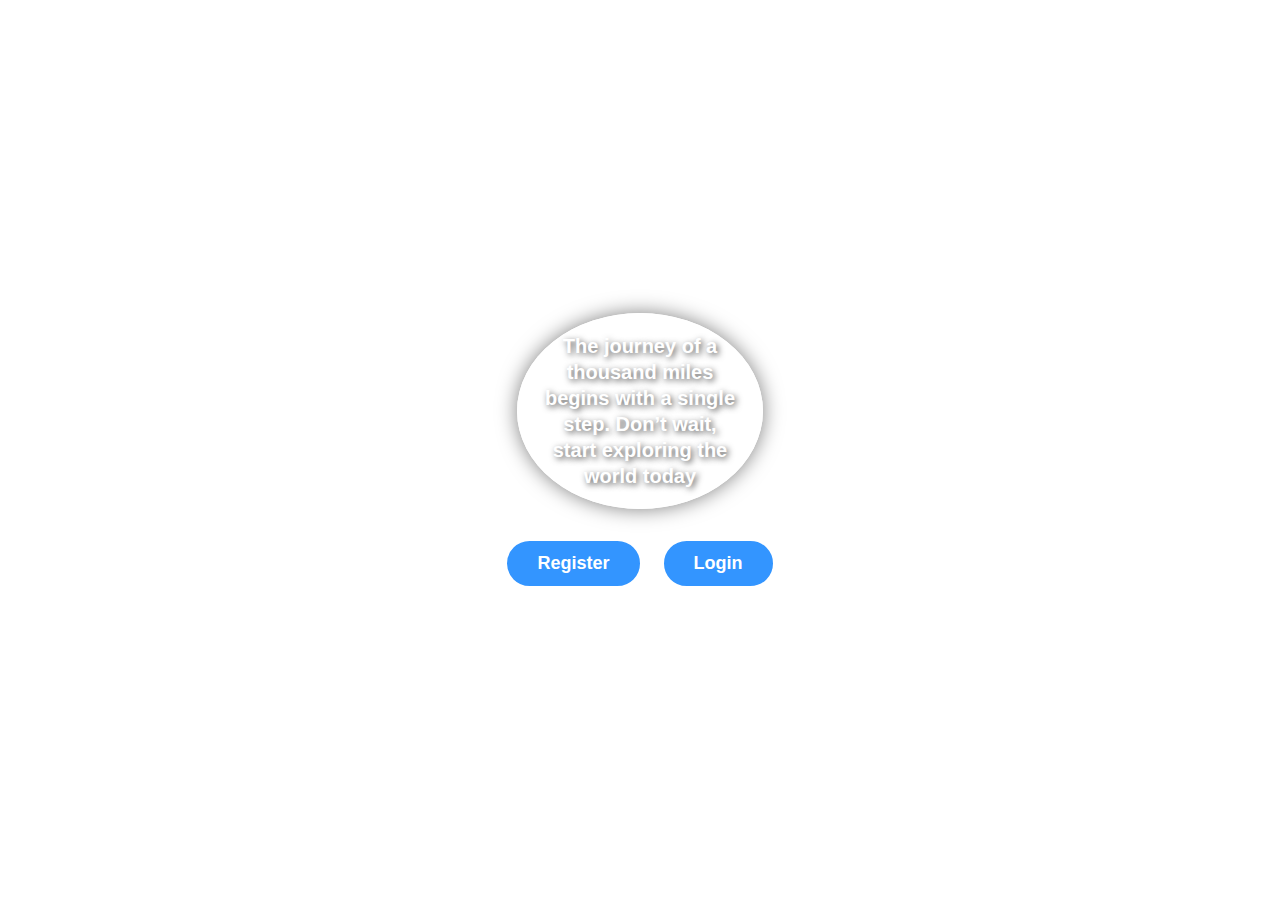
<file: index.html>
<!DOCTYPE html>
<html lang="en">
<head>
  <meta charset="UTF-8">
  <title>Travel Planner</title>
  <style>
    body {
      margin: 0;
      padding: 0;
      font-family: Arial, sans-serif;
      background-image: url('https://static.vecteezy.com/system/resources/thumbnails/045/859/618/small/beautiful-tropical-maldives-island-scene-blue-sea-blue-sky-holiday-vacation-vertical-background-wooden-pathway-pier-amazing-summer-travel-concept-ocean-bay-palm-trees-sandy-beach-exotic-nature-photo.jpg');
      background-size: cover;
      background-position: center;
      background-repeat: no-repeat;
      height: 100vh;
      color: white;
      text-align: center;
      display: flex;
      flex-direction: column;
      justify-content: center;
      align-items: center;
    }

    /* Oval container for image + quote */
    .oval-quote {
      width: 200px;
      height: 150px;
      border-radius: 50%;
      background-image: url('https://images.rawpixel.com/image_social_landscape/cHJpdmF0ZS9sci9pbWFnZXMvd2Vic2l0ZS8yMDIyLTA1L3JtMjE4YmF0Y2g5LW15bnQtNjMuanBn.jpg');
      background-size: cover;
      background-position: center;
      display: flex;
      justify-content: center;
      align-items: center;
      text-align: center;
      padding: 20px;
      box-shadow: 0 0 20px rgba(0,0,0,0.5);
      border: 3px solid white;
      margin-bottom: 30px;
    }

    .oval-quote h1 {
      font-size: 20px;
      line-height: 1.3;
      color: #fff;
      text-shadow: 2px 2px 6px rgba(0,0,0,0.7);
      margin: 0;
    }

    .button-container {
      display: flex;
      gap: 20px;
    }

    a {
      display: inline-block;
      padding: 12px 30px;
      font-size: 18px;
      font-weight: bold;
      color: white;
      background-color: rgba(0, 123, 255, 0.8);
      border: 2px solid white;
      border-radius: 25px;
      text-decoration: none;
      transition: all 0.3s ease;
    }

    a:hover {
      background-color: white;
      color: #007bff;
      transform: scale(1.05);
      text-decoration: none;
    }
  </style>
</head>
<body>

  <!-- Oval image with quote inside -->
  <div class="oval-quote">
    <h1>The journey of a thousand miles begins with a single step. Don’t wait, start exploring the world today</h1>
  </div>

  <div class="button-container">
    <a href="registration.html">Register</a>
    <a href="login.html">Login</a>
  </div>

</body>
</html>
</file>
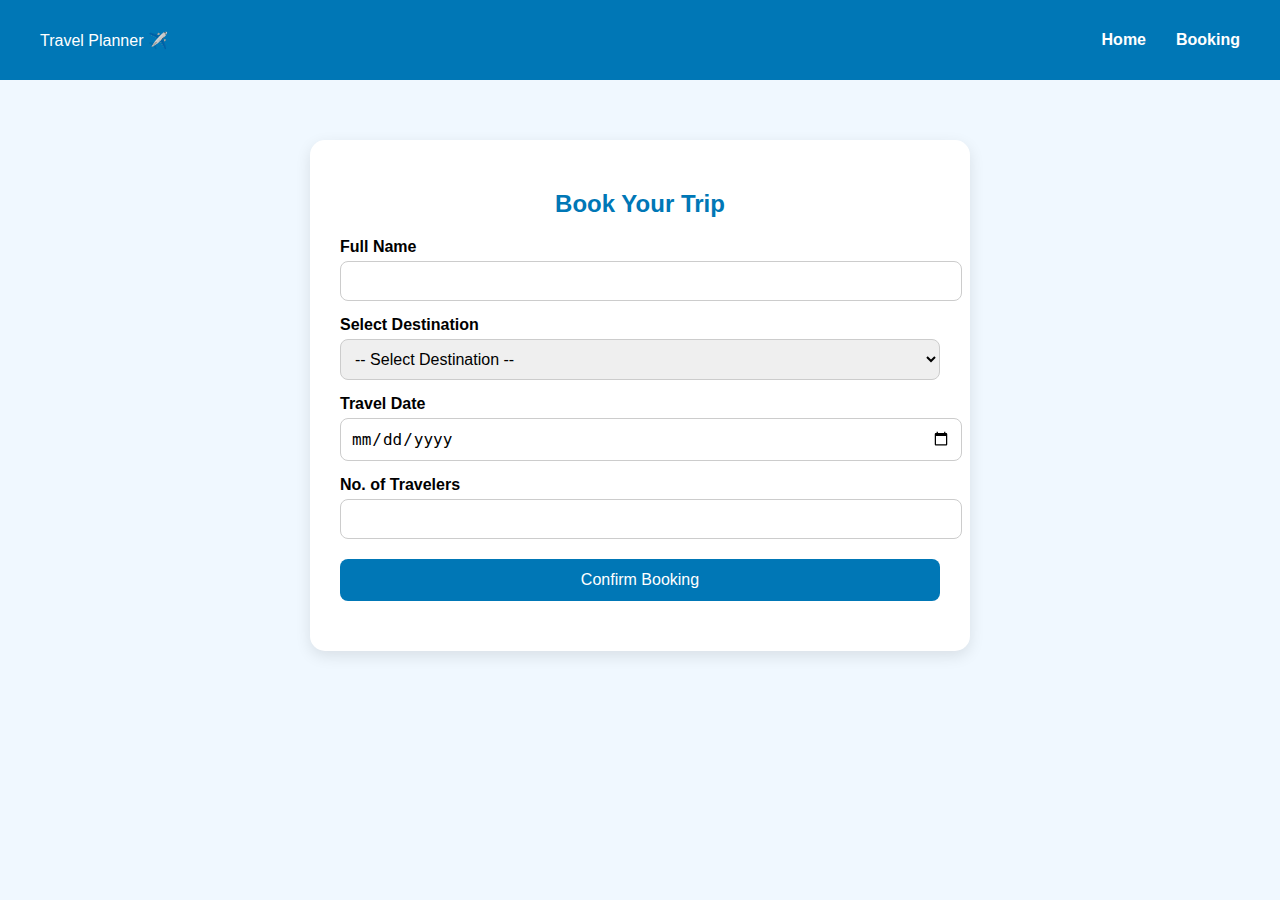
<file: book.html>
<!DOCTYPE html>
<html lang="en">
<head>
  <meta charset="UTF-8">
  <meta name="viewport" content="width=device-width, initial-scale=1.0">
  <title>Book a Trip</title>
  <style>
    body {
      font-family: "Poppins", sans-serif;
      background-color: #f0f8ff;
      margin: 0;
      padding: 0;
    }

    nav {
      background-color: #0077b6;
      padding: 15px 40px;
      display: flex;
      justify-content: space-between;
      align-items: center;
      color: #fff;
    }

    nav ul {
      list-style: none;
      display: flex;
      gap: 30px;
    }

    nav ul li a {
      color: white;
      text-decoration: none;
      font-weight: bold;
      border-bottom: 2px solid transparent;
    }

    nav ul li a:hover {
      border-bottom: 2px solid #ffdd00;
    }

    .booking-form {
      max-width: 600px;
      margin: 60px auto;
      background: #fff;
      padding: 30px;
      border-radius: 15px;
      box-shadow: 0 5px 15px rgba(0,0,0,0.1);
    }

    h2 {
      text-align: center;
      color: #0077b6;
    }

    label {
      display: block;
      margin: 15px 0 5px;
      font-weight: 600;
    }

    input, select {
      width: 100%;
      padding: 10px;
      border-radius: 8px;
      border: 1px solid #ccc;
      outline: none;
      font-size: 1rem;
    }

    button {
      margin-top: 20px;
      background-color: #0077b6;
      color: #fff;
      border: none;
      padding: 12px 20px;
      border-radius: 8px;
      cursor: pointer;
      width: 100%;
      font-size: 1rem;
      transition: background-color 0.3s ease;
    }

    button:hover {
      background-color: #005f87;
    }

    .message {
      text-align: center;
      margin-top: 20px;
      color: green;
      font-weight: bold;
    }
  </style>
</head>
<body>

  <nav>
    <div>Travel Planner ✈️</div>
    <ul>
      <li><a href="navbar.html">Home</a></li>
      <li><a href="book.html">Booking</a></li>
    </ul>
  </nav>

  <div class="booking-form">
    <h2>Book Your Trip</h2>
    <form id="tripForm">
      <label for="name">Full Name</label>
      <input type="text" id="name" required>

      <label for="destination">Select Destination</label>
      <select id="destination" required>
        <option value="">-- Select Destination --</option>
        <option>Goa</option>
        <option>Jaipur</option>
        <option>Shimla</option>
        <option>Ooty</option>
        <option>Udaipur</option>
        <option>Manali</option>
      </select>

      <label for="date">Travel Date</label>
      <input type="date" id="date" required>

      <label for="people">No. of Travelers</label>
      <input type="number" id="people" min="1" required>

      <button type="submit">Confirm Booking</button>
    </form>
    <div class="message" id="message"></div>
  </div>

  <script>
    const form = document.getElementById("tripForm");
    const message = document.getElementById("message");

    form.addEventListener("submit", (e) => {
      e.preventDefault();
      message.textContent = "🎉 Your trip has been successfully booked!";
      form.reset();
    });
  </script>

</body>
</html>
</file>
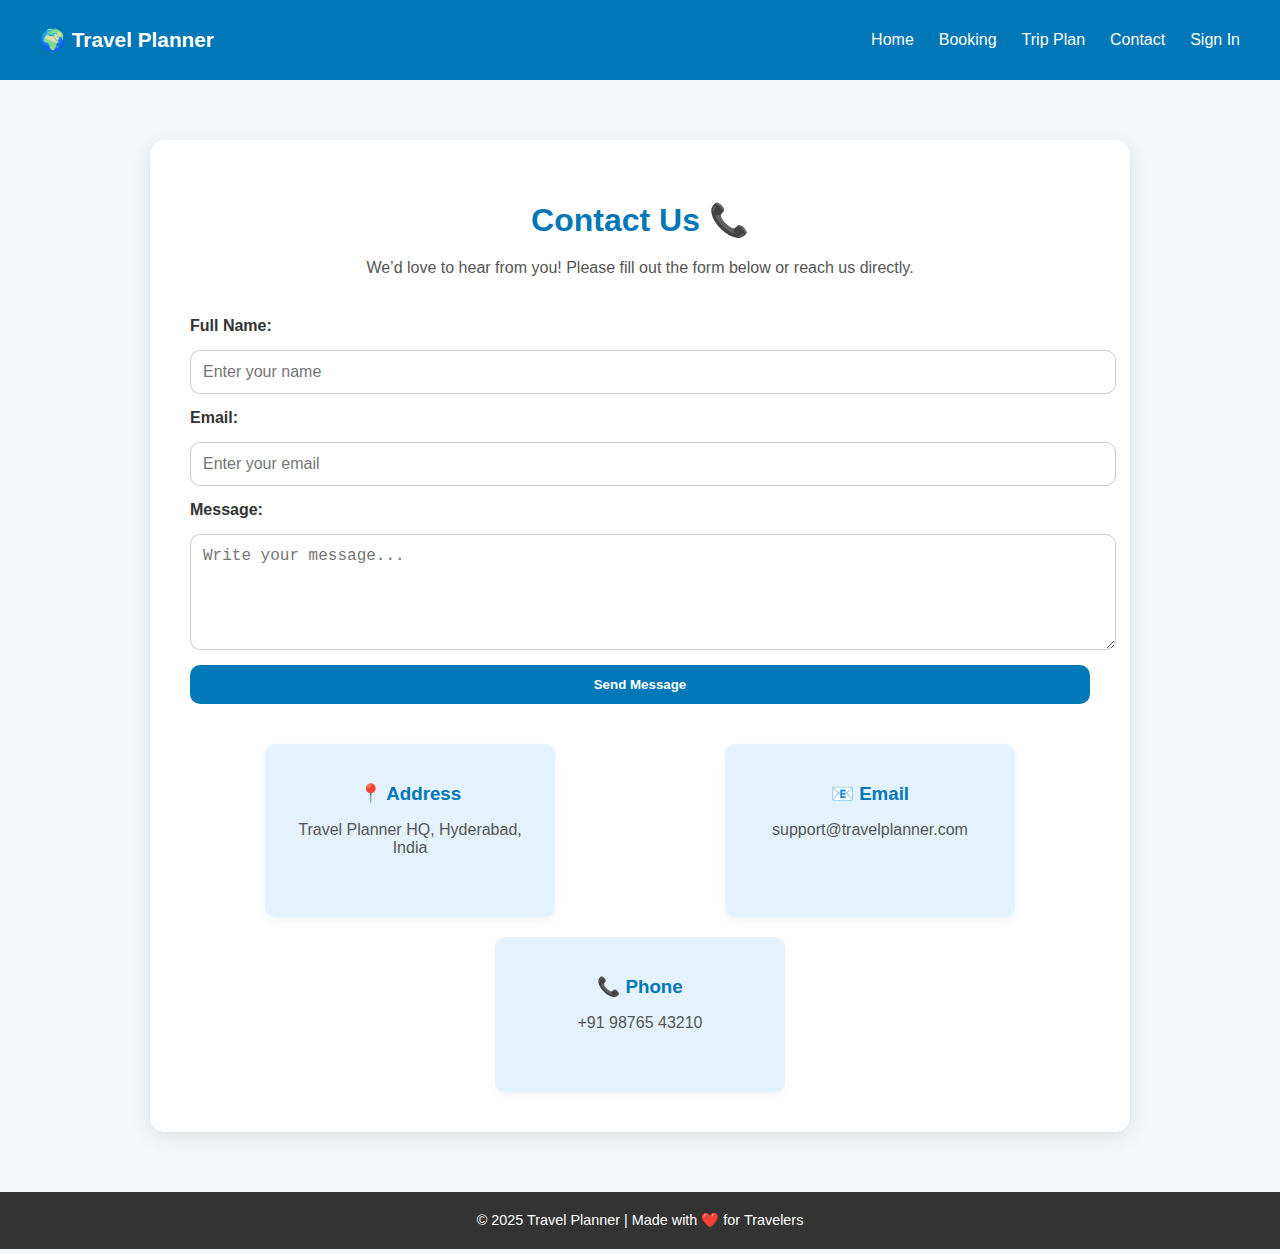
<file: contact.html>
<!DOCTYPE html>
<html lang="en">
<head>
  <meta charset="UTF-8" />
  <meta name="viewport" content="width=device-width, initial-scale=1.0" />
  <title>Contact Us - Travel Planner</title>

  <style>
    body {
      margin: 0;
      font-family: "Poppins", sans-serif;
      background-color: #f4f8fb;
      color: #333;
    }

    /* Navbar */
    nav {
      background-color: #0077b6;
      padding: 15px 40px;
      display: flex;
      justify-content: space-between;
      align-items: center;
    }
    nav .logo {
      color: white;
      font-weight: bold;
      font-size: 1.3rem;
    }
    nav ul {
      list-style: none;
      display: flex;
      gap: 25px;
    }
    nav ul li a {
      color: white;
      text-decoration: none;
      font-weight: 500;
      transition: 0.3s;
    }
    nav ul li a:hover {
      text-decoration: underline;
    }

    /* Contact Section */
    .contact-container {
      max-width: 900px;
      margin: 60px auto;
      background: white;
      padding: 40px;
      border-radius: 15px;
      box-shadow: 0 5px 20px rgba(0,0,0,0.1);
    }

    .contact-container h1 {
      text-align: center;
      color: #0077b6;
      margin-bottom: 20px;
    }

    .contact-container p {
      text-align: center;
      color: #555;
      margin-bottom: 40px;
    }

    form {
      display: flex;
      flex-direction: column;
      gap: 15px;
    }

    label {
      font-weight: 600;
    }

    input, textarea {
      width: 100%;
      padding: 12px;
      border-radius: 10px;
      border: 1px solid #ccc;
      font-size: 1rem;
    }

    button {
      background-color: #0077b6;
      color: white;
      padding: 12px;
      border: none;
      border-radius: 10px;
      cursor: pointer;
      font-weight: bold;
      transition: background 0.3s ease;
    }

    button:hover {
      background-color: #005f8a;
    }

    .success {
      margin-top: 20px;
      background: #e0f7fa;
      padding: 10px;
      border-radius: 8px;
      color: #0077b6;
      display: none;
      text-align: center;
      font-weight: bold;
    }

    /* Contact Info Section */
    .info {
      margin-top: 40px;
      display: flex;
      justify-content: space-around;
      flex-wrap: wrap;
      gap: 20px;
      text-align: center;
    }

    .info div {
      background: #e3f2fd;
      padding: 20px;
      border-radius: 10px;
      width: 250px;
      box-shadow: 0 4px 10px rgba(0,0,0,0.05);
    }

    .info h3 {
      color: #0077b6;
      margin-bottom: 10px;
    }

    footer {
      text-align: center;
      background: #333;
      color: #fff;
      padding: 20px 0;
      font-size: 0.9rem;
      margin-top: 50px;
    }
  </style>
</head>
<body>

  <!-- Navbar -->
  <nav>
    <div class="logo">🌍 Travel Planner</div>
    <ul>
      <li><a href="navbar.html">Home</a></li>
      <li><a href="book.html">Booking</a></li>
      <li><a href="trip.html">Trip Plan</a></li>
      <li><a href="contact.html">Contact</a></li>
      <li><a href="#">Sign In</a></li>
    </ul>
  </nav>

  <!-- Contact Section -->
  <div class="contact-container">
    <h1>Contact Us 📞</h1>
    <p>We’d love to hear from you! Please fill out the form below or reach us directly.</p>

    <form id="contactForm">
      <label for="name">Full Name:</label>
      <input type="text" id="name" placeholder="Enter your name" required>

      <label for="email">Email:</label>
      <input type="email" id="email" placeholder="Enter your email" required>

      <label for="message">Message:</label>
      <textarea id="message" rows="5" placeholder="Write your message..." required></textarea>

      <button type="submit">Send Message</button>
    </form>

    <div class="success" id="successMsg">✅ Thank you for reaching out! We'll get back to you soon.</div>

    <div class="info">
      <div>
        <h3>📍 Address</h3>
        <p>Travel Planner HQ, Hyderabad, India</p>
      </div>
      <div>
        <h3>📧 Email</h3>
        <p>support@travelplanner.com</p>
      </div>
      <div>
        <h3>📞 Phone</h3>
        <p>+91 98765 43210</p>
      </div>
    </div>
  </div>

  <footer>© 2025 Travel Planner | Made with ❤️ for Travelers</footer>

  <script>
    const contactForm = document.getElementById("contactForm");
    const successMsg = document.getElementById("successMsg");

    contactForm.addEventListener("submit", (e) => {
      e.preventDefault();
      successMsg.style.display = "block";
      contactForm.reset();

      setTimeout(() => {
        successMsg.style.display = "none";
      }, 4000);
    });
  </script>

</body>
</html>
</file>
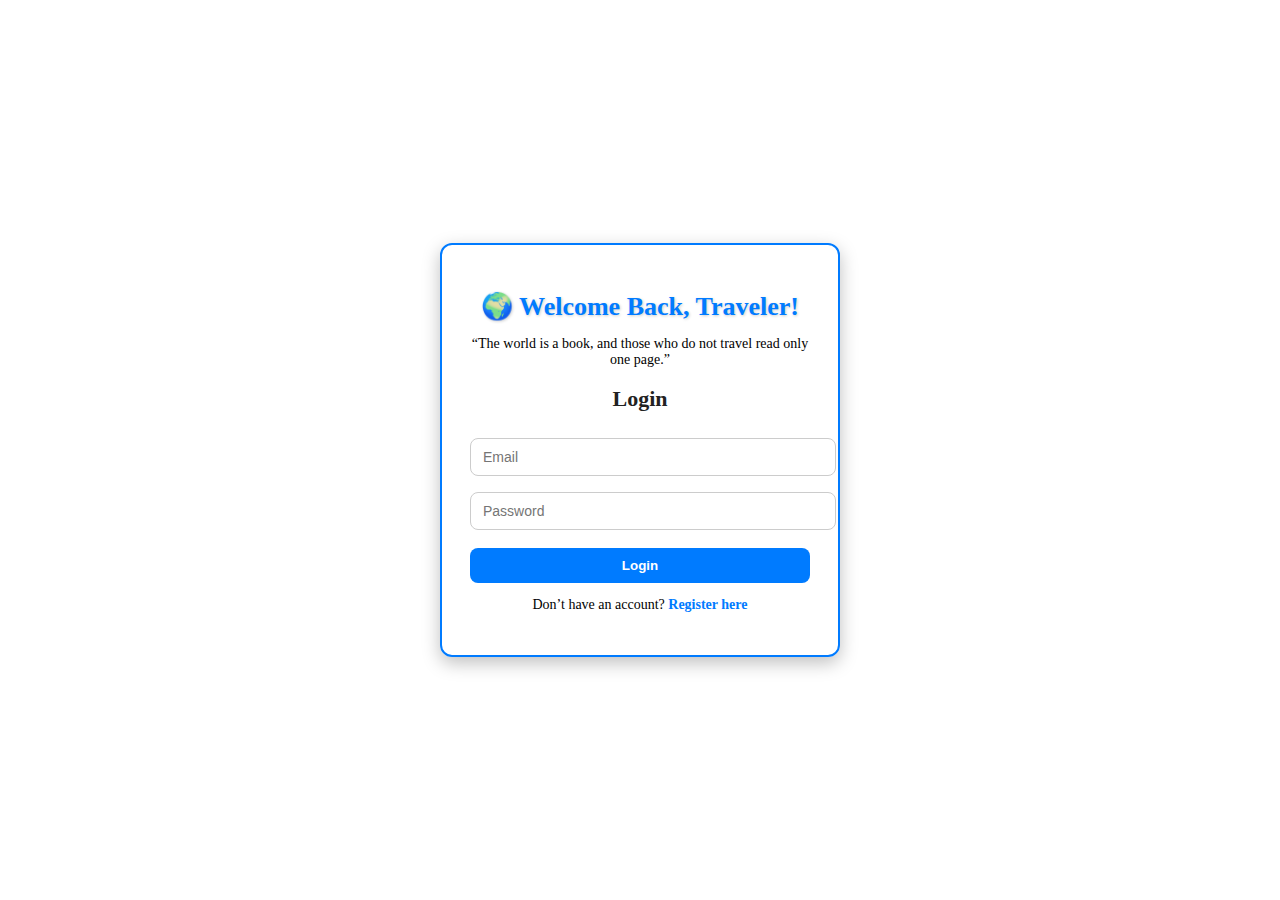
<file: login.html>
<!DOCTYPE html>
<html lang="en">
<head>
  <meta charset="UTF-8" />
  <meta name="viewport" content="width=device-width, initial-scale=1.0" />
  <title>Login Page</title>
  <link rel="stylesheet" href="styles.css" />
</head>
<body style="background-image: url('https://mediawtravel.s3.ap-southeast-1.amazonaws.com/wp-content/uploads/2018/02/30063501/Background-Image-Signup-Page.jpg'); 
             background-size: cover; 
             background-repeat: no-repeat; 
             background-attachment: fixed;">               
  <div class="container">
    <h1 class="welcome-title">🌍 Welcome Back, Traveler!</h1>
    <p class="quote">“The world is a book, and those who do not travel read only one page.”</p>
    <h2>Login</h2>
    <form id="loginForm">
      <input type="email" id="loginEmail" placeholder="Email" required /> <br>
      <input type="password" id="loginPassword" placeholder="Password" required />  <br>
      <button type="submit">Login</button>
    </form>
    <p>Don’t have an account? 
      <a href="registration.html" id="goRegister">Register here</a>
    </p>
  </div>



  <script src="script.js"></script>
</body>
</html>
</file>
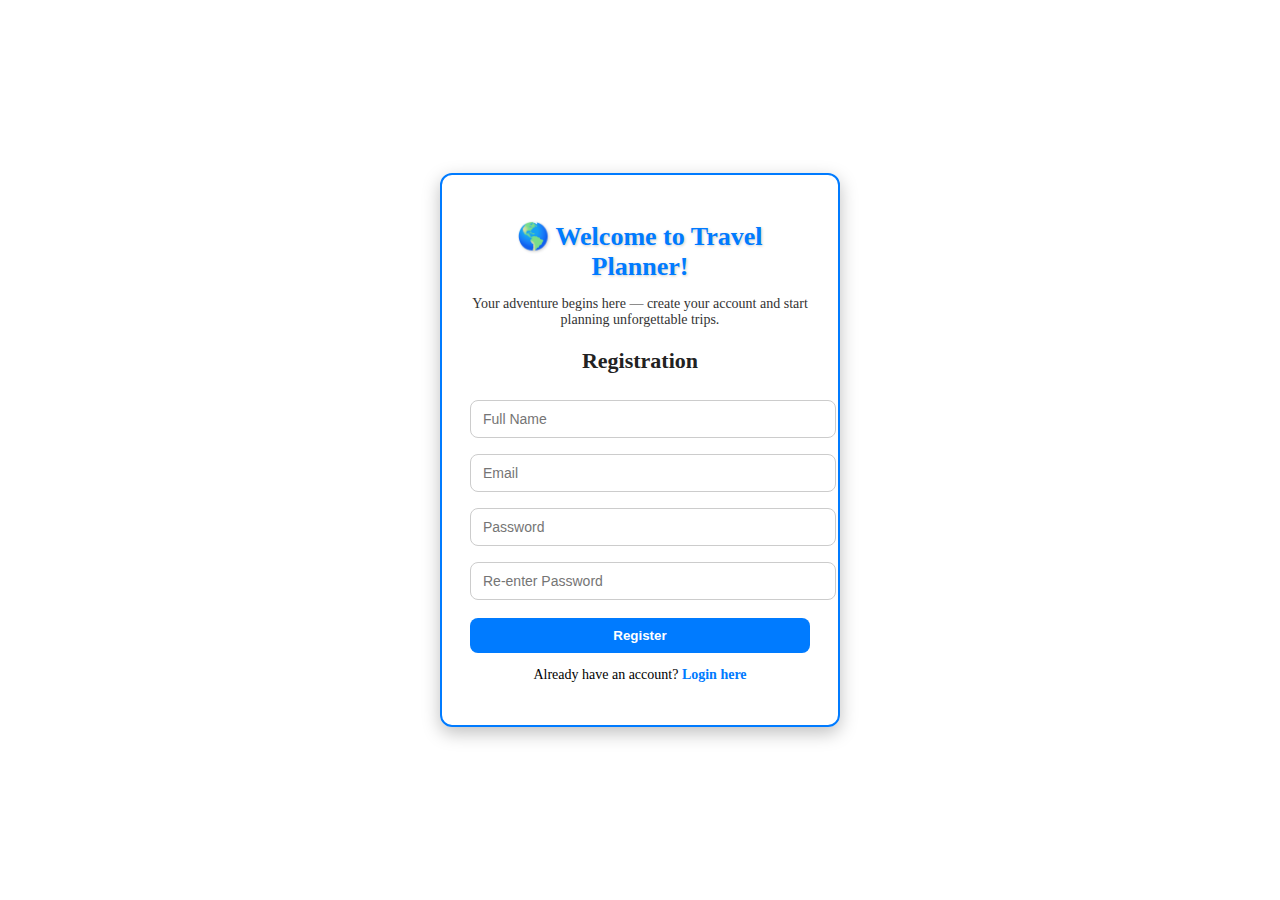
<file: registration.html>
<!DOCTYPE html>
<html lang="en">
<head>
  <meta charset="UTF-8" />
  <meta name="viewport" content="width=device-width, initial-scale=1.0" />
  <title>Registration Page</title>
  <link rel="stylesheet" href="styles.css" />
</head>
<body style="background-image: url('https://c4.wallpaperflare.com/wallpaper/202/462/390/nature-water-sea-turquoise-wallpaper-preview.jpg'); 
             background-size: cover; 
             background-repeat: no-repeat; 
             background-attachment: fixed;">
  <div class="container">
     <h1 class="welcome-title">🌎 Welcome to Travel Planner!</h1>
    <p class="welcome-text">Your adventure begins here — create your account and start planning unforgettable trips.</p>

    <h2>Registration</h2>
    <form id="registerForm">
      <input type="text" id="name" placeholder="Full Name" required />  <br>
      <input type="email" id="email" placeholder="Email" required />  <br>
      <input type="password" id="password" placeholder="Password" required />  <br>
      <input type="password" id="repassword" placeholder="Re-enter Password" required />  <br>
      <button type="submit">Register</button>
    </form>
    <p>Already have an account? 
      <a href="login.html">Login here</a>
    </p>
  </div>

  <script src="script.js"></script>
</body>
</html>
</file>
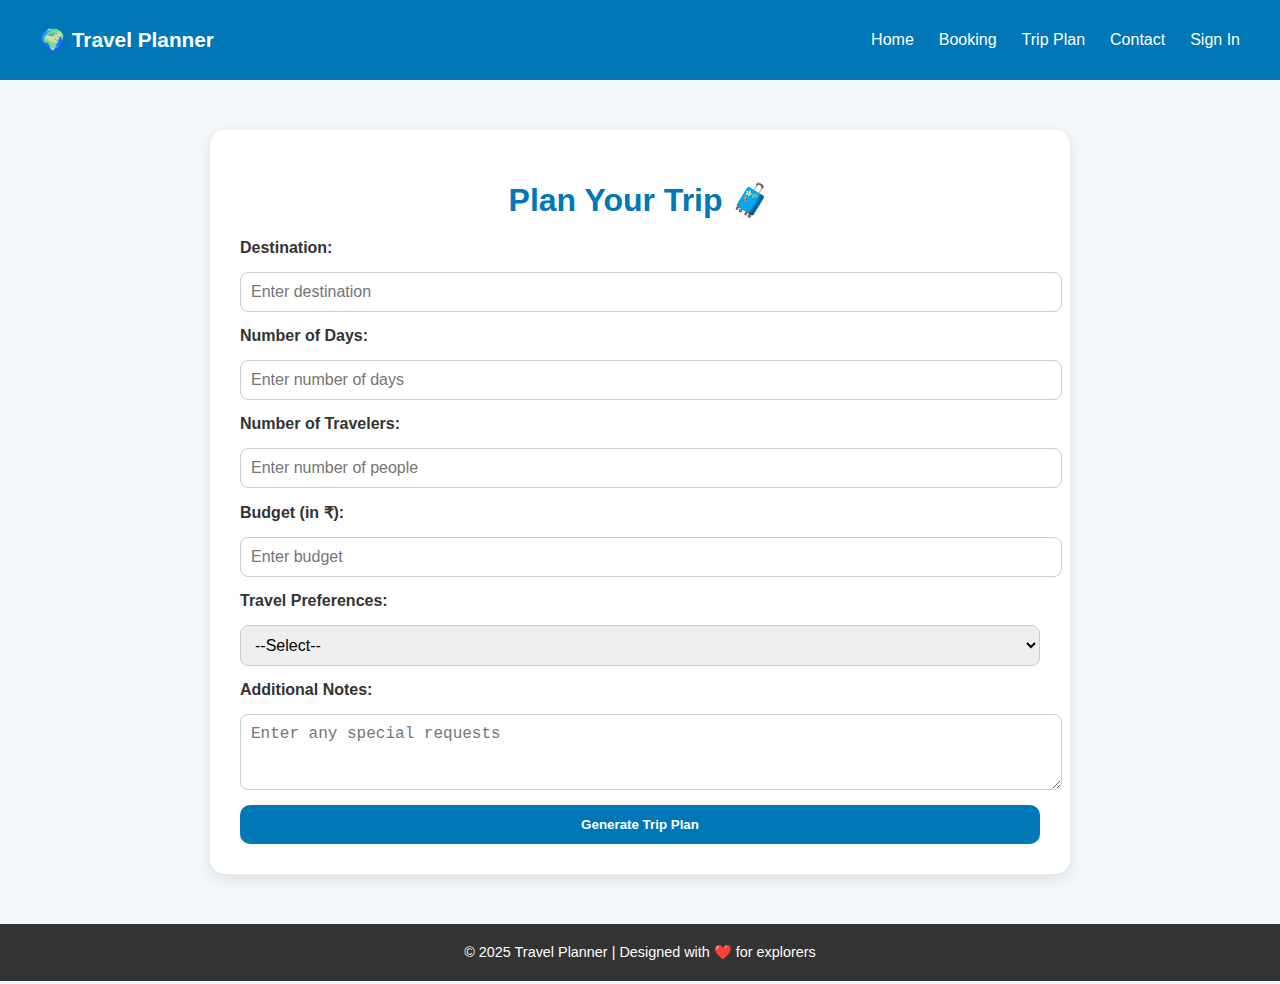
<file: trip.html>
<!DOCTYPE html>
<html lang="en">
<head>
  <meta charset="UTF-8">
  <meta name="viewport" content="width=device-width, initial-scale=1.0">
  <title>Trip Planner</title>
  <style>
    body {
      margin: 0;
      font-family: "Poppins", sans-serif;
      background-color: #f4f8fb;
      color: #333;
    }

    /* Include Navbar Styles (same as above) */
    nav {
      background-color: #0077b6;
      padding: 15px 40px;
      display: flex;
      justify-content: space-between;
      align-items: center;
    }
    nav .logo {
      color: white;
      font-weight: bold;
      font-size: 1.3rem;
    }
    nav ul {
      list-style: none;
      display: flex;
      gap: 25px;
    }
    nav ul li a {
      color: white;
      text-decoration: none;
      font-weight: 500;
      transition: 0.3s;
    }
    nav ul li a:hover {
      text-decoration: underline;
    }

    /* Trip Planner Section */
    .trip-container {
      max-width: 800px;
      margin: 50px auto;
      background: white;
      padding: 30px;
      border-radius: 15px;
      box-shadow: 0 5px 15px rgba(0, 0, 0, 0.1);
    }

    .trip-container h1 {
      text-align: center;
      color: #0077b6;
      margin-bottom: 20px;
    }

    form {
      display: flex;
      flex-direction: column;
      gap: 15px;
    }

    label {
      font-weight: 600;
    }

    input, select, textarea {
      padding: 10px;
      border-radius: 8px;
      border: 1px solid #ccc;
      font-size: 1rem;
      width: 100%;
    }

    button {
      background-color: #0077b6;
      color: white;
      padding: 12px;
      border: none;
      border-radius: 10px;
      cursor: pointer;
      font-weight: bold;
      transition: background 0.3s ease;
    }

    button:hover {
      background-color: #005f8a;
    }

    .trip-summary {
      margin-top: 30px;
      padding: 20px;
      background: #e0f7fa;
      border-radius: 10px;
      display: none;
    }

    .trip-summary h3 {
      color: #0077b6;
      margin-bottom: 10px;
    }

    footer {
      text-align: center;
      background: #333;
      color: #fff;
      padding: 20px 0;
      font-size: 0.9rem;
      margin-top: 40px;
    }
  </style>
</head>
<body>

  <!-- Navbar -->
  <nav>
    <div class="logo">🌍 Travel Planner</div>
    <ul>
      <li><a href="navbar.html">Home</a></li>
      <li><a href="book.html">Booking</a></li>
      <li><a href="trip.html">Trip Plan</a></li>
      <li><a href="contact.html">Contact</a></li>
      <li><a href="#">Sign In</a></li>
    </ul>
  </nav>

  <!-- Trip Planner Form -->
  <div class="trip-container">
    <h1>Plan Your Trip 🧳</h1>
    <form id="tripForm">
      <label for="destination">Destination:</label>
      <input type="text" id="destination" placeholder="Enter destination" required>

      <label for="days">Number of Days:</label>
      <input type="number" id="days" placeholder="Enter number of days" required>

      <label for="travelers">Number of Travelers:</label>
      <input type="number" id="travelers" placeholder="Enter number of people" required>

      <label for="budget">Budget (in ₹):</label>
      <input type="number" id="budget" placeholder="Enter budget" required>

      <label for="preferences">Travel Preferences:</label>
      <select id="preferences" required>
        <option value="">--Select--</option>
        <option value="Adventure">Adventure</option>
        <option value="Relaxation">Relaxation</option>
        <option value="Culture">Culture & Heritage</option>
        <option value="Nature">Nature & Wildlife</option>
      </select>

      <label for="notes">Additional Notes:</label>
      <textarea id="notes" rows="3" placeholder="Enter any special requests"></textarea>

      <button type="submit">Generate Trip Plan</button>
    </form>

    <!-- Trip Summary -->
    <div class="trip-summary" id="tripSummary">
      <h3>Your Trip Summary:</h3>
      <p id="summaryText"></p>
    </div>
  </div>

  <footer>© 2025 Travel Planner | Designed with ❤️ for explorers</footer>

  <script>
    const tripForm = document.getElementById("tripForm");
    const tripSummary = document.getElementById("tripSummary");
    const summaryText = document.getElementById("summaryText");

    tripForm.addEventListener("submit", (e) => {
      e.preventDefault();

      const dest = document.getElementById("destination").value;
      const days = document.getElementById("days").value;
      const people = document.getElementById("travelers").value;
      const budget = document.getElementById("budget").value;
      const pref = document.getElementById("preferences").value;

      summaryText.innerHTML = `
        <strong>Destination:</strong> ${dest}<br>
        <strong>Trip Duration:</strong> ${days} days<br>
        <strong>Travelers:</strong> ${people} people<br>
        <strong>Budget:</strong> ₹${budget}<br>
        <strong>Preference:</strong> ${pref}
      `;

      tripSummary.style.display = "block";
      tripForm.reset();
    });
  </script>

</body>
</html>
</file>
<file: styles.css>
reset box model + base font
* {
  box-sizing: border-box;
  font-family: Arial, sans-serif;
  margin: 0;
  padding: 0;
}

/* center the container in viewport */
html, body {
  height: 100%;
}

/* Keep body free of background declarations here so inline background-image in HTML works */
body {
  display: flex;
  align-items: center;
  justify-content: center;
  margin: 0;
  min-height: 100vh;
}

/* Card-style form box with 2px solid border as requested */
.container {
  background: rgba(255, 255, 255, 0.92); /* slightly translucent white so bg image shows */
  padding: 28px;
  border-radius: 12px;
  border: 2px solid #007bff;      /* <-- solid 2px border */
  box-shadow: 0 6px 18px rgba(0,0,0,0.25);
  width: 340px;
  max-width: calc(100% - 40px);
  text-align: center;
}

/* Title */
.container h2 {
  margin-bottom: 18px;
  color: #222;
  font-size: 22px;
}

.welcome-title {
  color: #007bff;
  font-size: 26px;
  font-weight: bold;
  margin-bottom: 8px;
  text-shadow: 1px 1px 3px rgba(0,0,0,0.2);
}

.welcome-text {
  font-size: 15px;
  color: #333;
  margin-bottom: 20px;
}

/* Inputs */
.container input {
  width: 100%;
  padding: 10px 12px;
  margin: 8px 0;
  border-radius: 8px;
  border: 1px solid #ccc;
  font-size: 14px;
  outline: none;
  background: #fff;
}

/* Button */
.container button {
  width: 100%;
  padding: 10px 12px;
  margin-top: 10px;
  border-radius: 8px;
  border: none;
  background-color: #007bff;
  color: #fff;
  font-weight: 700;
  cursor: pointer;
}

.container button:hover {
  opacity: 0.95;
}

/* Link text */
.container p {
  margin-top: 14px;
  font-size: 14px;
}
.container a {
  color: #007bff;
  text-decoration: none;
  font-weight: 600;
}
.container a:hover {
  text-decoration: underline;
}

/* Responsive tweak for small screens */
@media (max-width: 400px) {
  .container {
    width: 92%;
    padding: 18px;
  }
}



/* -------- Dashboard Page Styles -------- */
.dashboard-page {
  display: flex;
  height: 100vh;
  background-color: #f3f6fa;
}

/* Sidebar */
.sidebar {
  width: 250px;
  background-color: #0a4b8f;
  color: white;
  display: flex;
  flex-direction: column;
  padding: 20px;
}

.sidebar h2 {
  text-align: center;
  margin-bottom: 30px;
}

.sidebar ul {
  list-style: none;
  padding: 0;
}

.sidebar ul li {
  margin: 15px 0;
}

.sidebar ul li a {
  color: white;
  text-decoration: none;
  font-size: 16px;
  padding: 10px;
  display: block;
  border-radius: 8px;
  transition: 0.3s;
}

.sidebar ul li a:hover {
  background-color: #073b73;
}

/* Main content */
.main-content {
  flex-grow: 1;
  padding: 30px;
  display: flex;
  flex-direction: column;
}

.dashboard-header {
  display: flex;
  justify-content: space-between;
  align-items: center;
  background: white;
  padding: 15px 25px;
  border-radius: 10px;
  box-shadow: 0 4px 8px rgba(0, 0, 0, 0.1);
  margin-bottom: 20px;
}

.dashboard-header h1 {
  font-size: 20px;
  color: #0a4b8f;
}

.dashboard-header button {
  background-color: #0a4b8f;
  color: white;
  border: none;
  padding: 10px 20px;
  border-radius: 6px;
  cursor: pointer;
  transition: 0.3s;
}

.dashboard-header button:hover {
  background-color: #073b73;
}

/* Content area */
#content-area {
  background: white;
  flex-grow: 1;
  padding: 25px;
  border-radius: 10px;
  box-shadow: 0 4px 8px rgba(0, 0, 0, 0.1);
}

#content-area h2 {
  color: #0a4b8f;
  margin-bottom: 10px;
}
</file>
